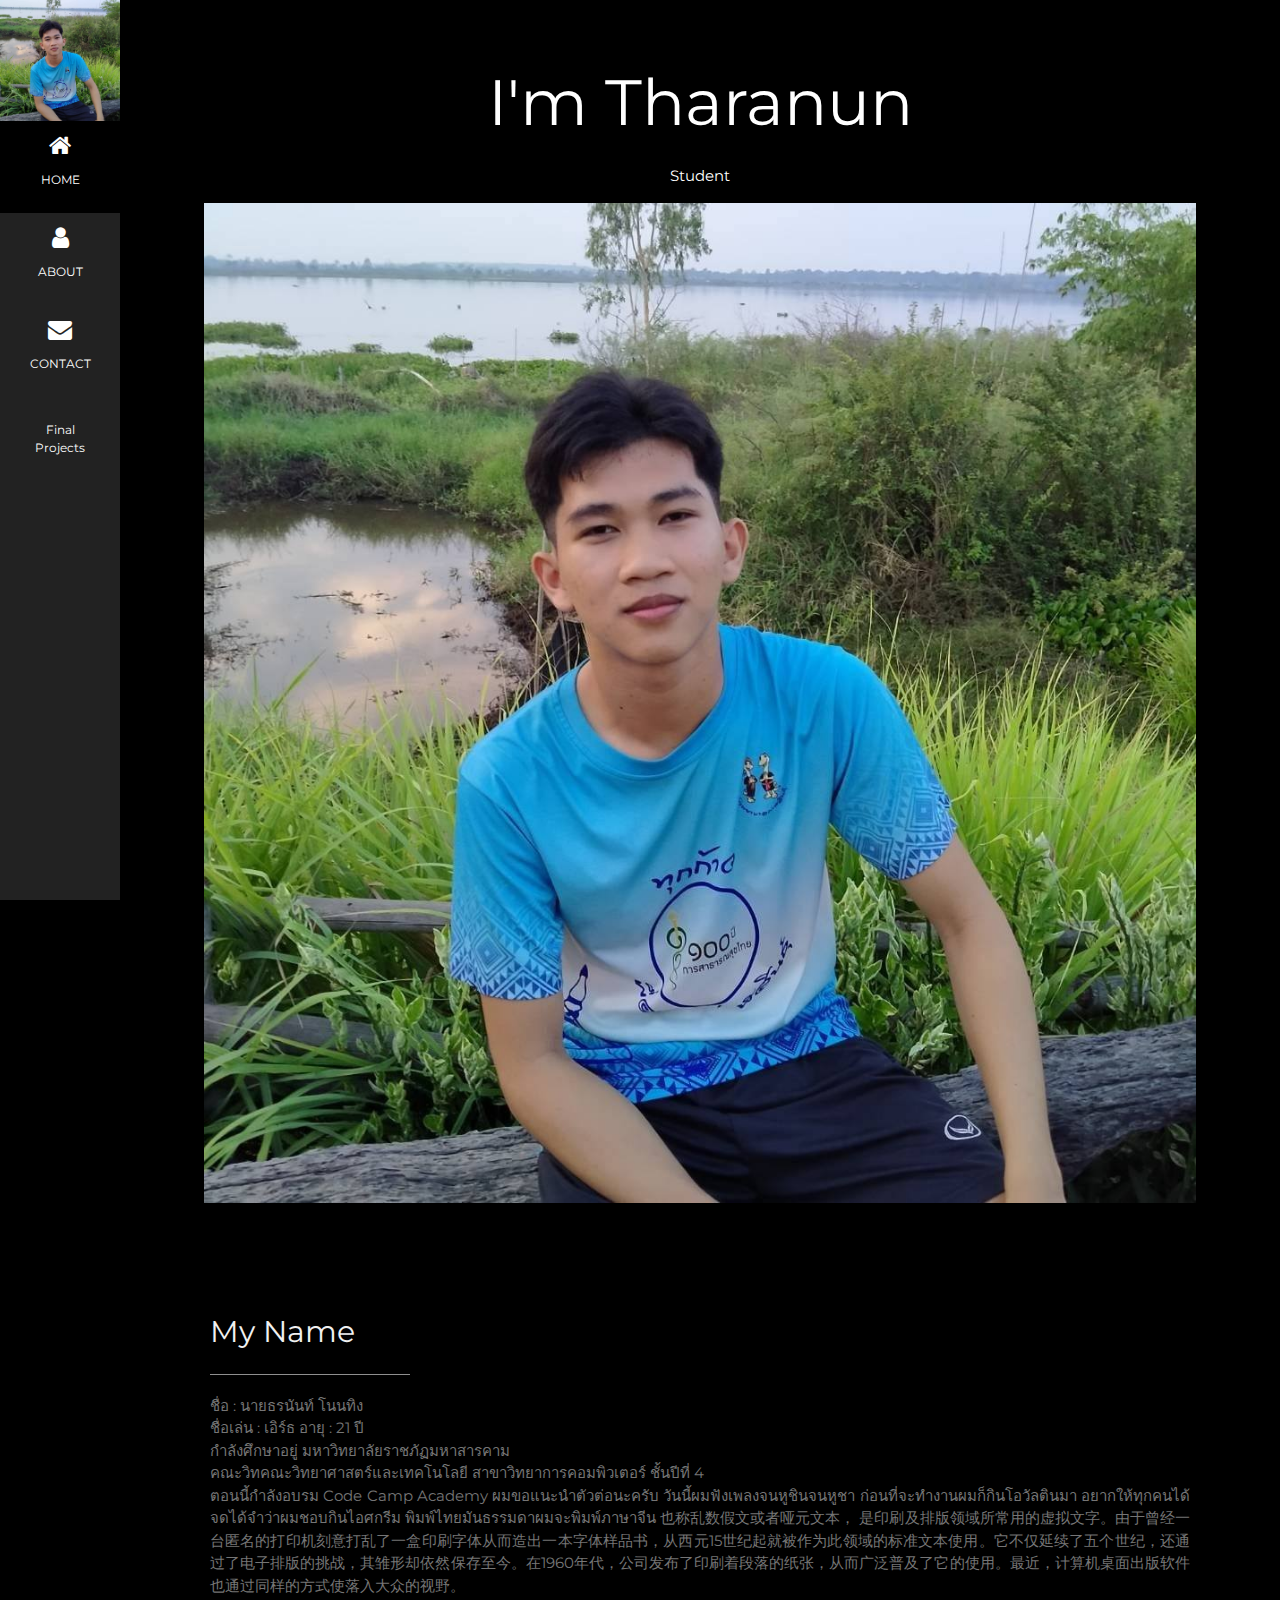
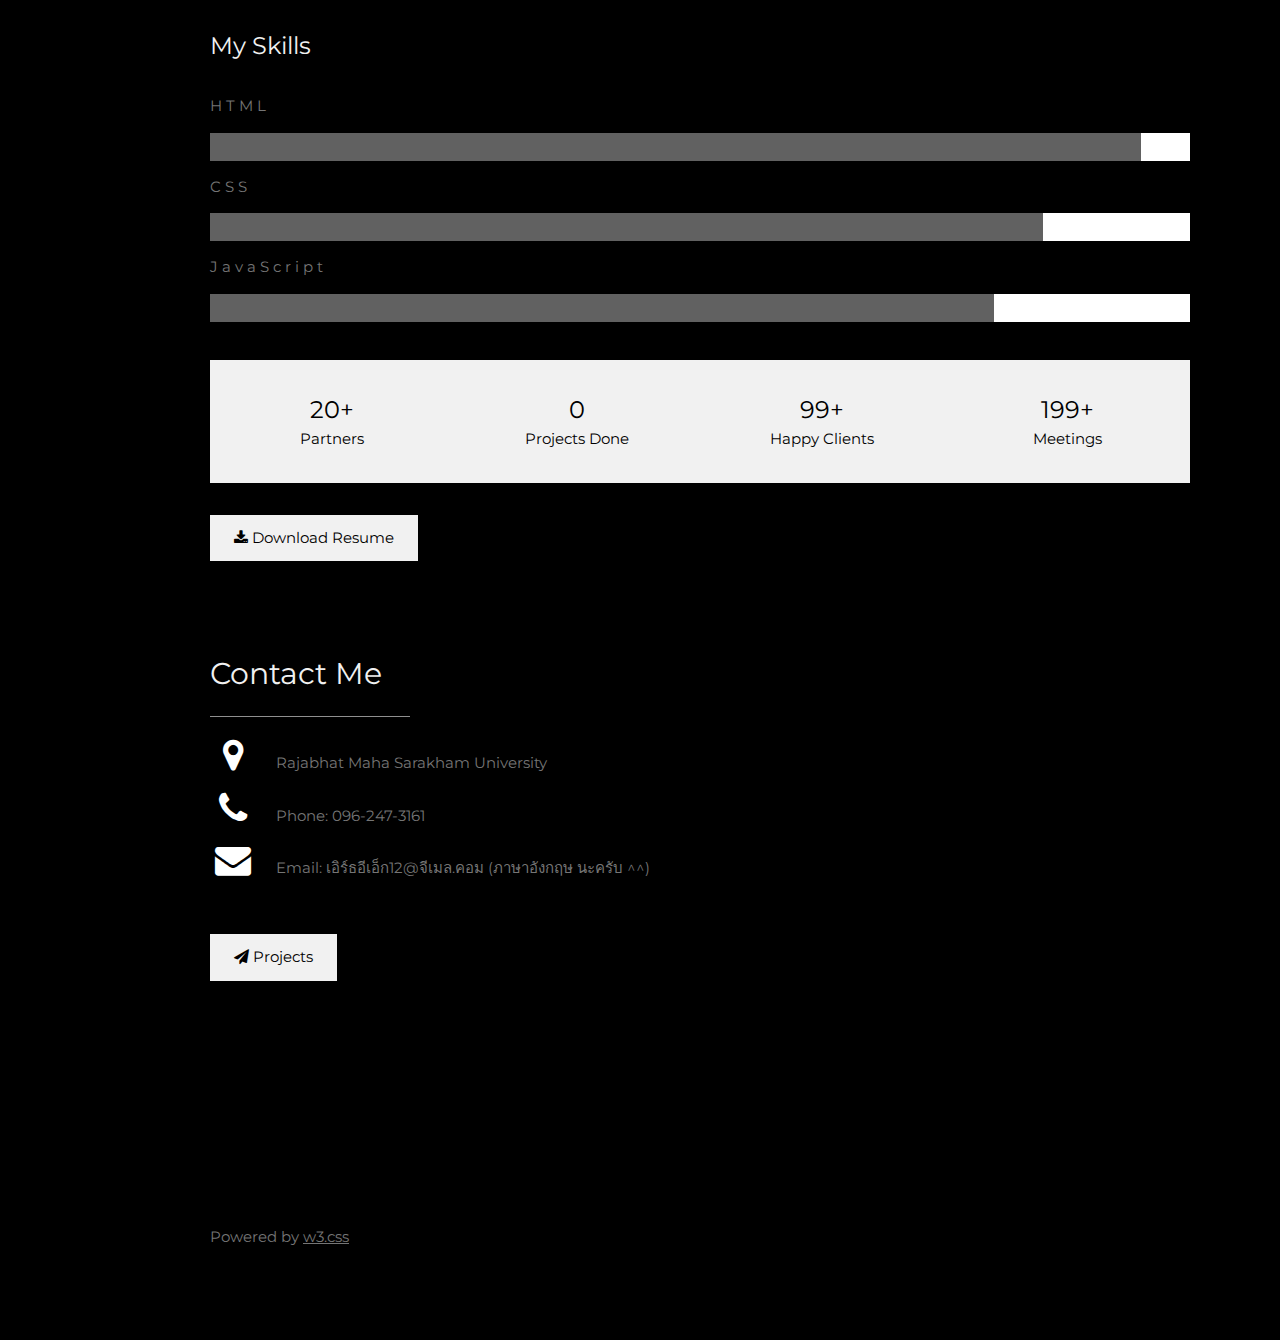
<file: index.html>
<!DOCTYPE html>
<html>

<head>
  <title>Resume</title>
  <meta charset="UTF-8">
  <meta name="viewport" content="width=device-width, initial-scale=1">
  <link rel="stylesheet" href="https://www.w3schools.com/w3css/4/w3.css">
  <link rel="stylesheet" href="https://fonts.googleapis.com/css?family=Montserrat">
  <link rel="stylesheet" href="https://cdnjs.cloudflare.com/ajax/libs/font-awesome/4.7.0/css/font-awesome.min.css">
  <link rel="stylesheet" href="https://cdnjs.cloudflare.com/ajax/libs/font-awesome/6.5.1/css/all.min.css"
    integrity="sha512-DTOQO9RWCH3ppGqcWaEA1BIZOC6xxalwEsw9c2QQeAIftl+Vegovlnee1c9QX4TctnWMn13TZye+giMm8e2LwA=="
    crossorigin="anonymous" referrerpolicy="no-referrer" />
  <link rel="stylesheet" href="https://cdnjs.cloudflare.com/ajax/libs/animate.css/4.1.1/animate.min.css"/>
  <style>
    body,
    h1,
    h2,
    h3,
    h4,
    h5,
    h6 {
      font-family: "Montserrat", sans-serif
    }

    .w3-row-padding img {
      margin-bottom: 12px
    }

    /* Set the width of the sidebar to 120px */
    .w3-sidebar {
      width: 120px;
      background: #222;
    }

    /* Add a left margin to the "page content" that matches the width of the sidebar (120px) */
    #main {
      margin-left: 120px
    }

    /* Remove margins from "page content" on small screens */
    @media only screen and (max-width: 600px) {
      #main {
        margin-left: 0
      }
    }
  </style>
</head>

<body class="w3-black animate__animated animate__fadeIn animate__delay-0.8s">
  <!-- Icon Bar (Sidebar - hidden on small screens) -->
  <nav class="w3-sidebar w3-bar-block w3-small w3-hide-small w3-center">
    <!-- Avatar image in top left corner -->
    <img src="./img/bg-img.jpg" style="width:100%">
    <a href="#" class="w3-bar-item w3-button w3-padding-large w3-black">
      <i class="fa fa-home w3-xlarge"></i>
      <p>HOME</p>
    </a>
    <a href="#about" class="w3-bar-item w3-button w3-padding-large w3-hover-black">
      <i class="fa fa-user w3-xlarge"></i>
      <p>ABOUT</p>
    </a>
    <a href="#contact" class="w3-bar-item w3-button w3-padding-large w3-hover-black">
      <i class="fa fa-envelope w3-xlarge"></i>
      <p>CONTACT</p>
    </a>
    <a href="./finalProject.html" class="w3-bar-item w3-button w3-padding-large w3-hover-black">
      <i class="fa-brands fa-square-js fa-2xl"></i>
      <p>Final Projects</p>
    </a>
  </nav>

  <!-- Navbar on small screens (Hidden on medium and large screens) -->
  <div class="w3-top w3-hide-large w3-hide-medium" id="myNavbar">
    <div class="w3-bar w3-black w3-opacity w3-hover-opacity-off w3-center w3-small">
      <a href="#" class="w3-bar-item w3-button" style="width:25% !important">HOME</a>
      <a href="#about" class="w3-bar-item w3-button" style="width:25% !important">ABOUT</a>
      <a href="#contact" class="w3-bar-item w3-button" style="width:25% !important">CONTACT</a>
      <a href="./finalProject.html" class="w3-bar-item w3-button" style="width:25% !important">Final Projects</a>
    </div>
  </div>

  <!-- Page Content -->
  <div class="w3-padding-large" id="main">
    <!-- Header/Home -->
    <header class="w3-container w3-padding-32 w3-center w3-black" id="home">
      <h1 class="w3-jumbo"><span class="w3-hide-small">I'm</span> Tharanun</h1>
      <p>Student</p>
      <img src="./img/bg-img.jpg" alt="boy" class="w3-image" width="992" height="1108">
    </header>

    <!-- About Section -->
    <div class="w3-content w3-justify w3-text-grey w3-padding-64" id="about">
      <h2 class="w3-text-light-grey">My Name</h2>
      <hr style="width:200px" class="w3-opacity">
      <p>ชื่อ : นายธรนันท์ โนนทิง <br>
        ชื่อเล่น : เอิร์ธ อายุ : 21 ปี <br>
        กำลังศึกษาอยู่ มหาวิทยาลัยราชภัฏมหาสารคาม <br>
        คณะวิทคณะวิทยาศาสตร์และเทคโนโลยี สาขาวิทยาการคอมพิวเตอร์ ชั้นปีที่ 4 <br>
        ตอนนี้กำลังอบรม Code Camp Academy ผมขอแนะนำตัวต่อนะครับ วันนี้ผมฟังเพลงจนหูชินจนหูชา
        ก่อนที่จะทำงานผมก็กินโอวัลตินมา อยากให้ทุกคนได้จดได้จำว่าผมชอบกินไอศกรีม พิมพ์ไทยมันธรรมดาผมจะพิมพ์ภาษาจีน
        也称乱数假文或者哑元文本，
        是印刷及排版领域所常用的虚拟文字。由于曾经一台匿名的打印机刻意打乱了一盒印刷字体从而造出一本字体样品书，从西元15世纪起就被作为此领域的标准文本使用。它不仅延续了五个世纪，还通过了电子排版的挑战，其雏形却依然保存至今。在1960年代，公司发布了印刷着段落的纸张，从而广泛普及了它的使用。最近，计算机桌面出版软件也通过同样的方式使落入大众的视野。
      </p>
      <p></p>
      <h3 class="w3-padding-16 w3-text-light-grey">My Skills</h3>
      <p class="w3-wide">HTML</p>
      <div class="w3-white">
        <div class="w3-dark-grey" style="height:28px;width:95%"></div>
      </div>
      <p class="w3-wide">CSS</p>
      <div class="w3-white">
        <div class="w3-dark-grey" style="height:28px;width:85%"></div>
      </div>
      <p class="w3-wide">JavaScript</p>
      <div class="w3-white">
        <div class="w3-dark-grey" style="height:28px;width:80%"></div>
      </div><br>

      <div class="w3-row w3-center w3-padding-16 w3-section w3-light-grey">
        <div class="w3-quarter w3-section">
          <span class="w3-xlarge">20+</span><br>
          Partners
        </div>
        <div class="w3-quarter w3-section">
          <span class="w3-xlarge">0</span><br>
          Projects Done
        </div>
        <div class="w3-quarter w3-section">
          <span class="w3-xlarge">99+</span><br>
          Happy Clients
        </div>
        <div class="w3-quarter w3-section">
          <span class="w3-xlarge">199+</span><br>
          Meetings
        </div>
      </div>

      <button class="w3-button w3-light-grey w3-padding-large w3-section">
        <i class="fa fa-download"></i> Download Resume
      </button>

      <!-- Contact Section -->
      <div class="w3-padding-64 w3-content w3-text-grey" id="contact">
        <h2 class="w3-text-light-grey">Contact Me</h2>
        <hr style="width:200px" class="w3-opacity">

        <div class="w3-section">
          <p><i class="fa fa-map-marker fa-fw w3-text-white w3-xxlarge w3-margin-right"></i> Rajabhat Maha Sarakham
            University</p>
          <p><i class="fa fa-phone fa-fw w3-text-white w3-xxlarge w3-margin-right"></i> Phone: 096-247-3161</p>
          <p><i class="fa fa-envelope fa-fw w3-text-white w3-xxlarge w3-margin-right"> </i> Email:
            เอิร์ธอีเอ็ก12@จีเมล.คอม (ภาษาอังกฤษ นะครับ ^^)</p>
        </div><br>

        <div class="w3-section" id="js">
          <a href="./java.html">
            <button class="w3-button w3-light-grey w3-padding-large" type="submit">
              <i class="fa fa-paper-plane"></i> Projects
            </button>
          </a>
        </div><br>

        <!-- End Contact Section -->
      </div>
    </div>

      <!-- Footer -->
      <footer class="w3-content w3-padding-64 w3-text-grey w3-xlarge">
        <i class="fa-brands fa-square-facebook"></i>
        <i class="fa-brands fa-square-instagram"></i>
        <i class="fa-brands fa-square-x-twitter"></i>
        <i class="fa-brands fa-square-youtube"></i>
        <i class="fa-brands fa-square-github"></i>
        <p class="w3-medium">Powered by <a href="https://www.w3schools.com/w3css/default.asp" target="_blank"
        class="w3-hover-text-green">w3.css</a></p>
        <!-- End footer -->
      </footer>

      <!-- END PAGE CONTENT -->   
</body>
</html>
</file>
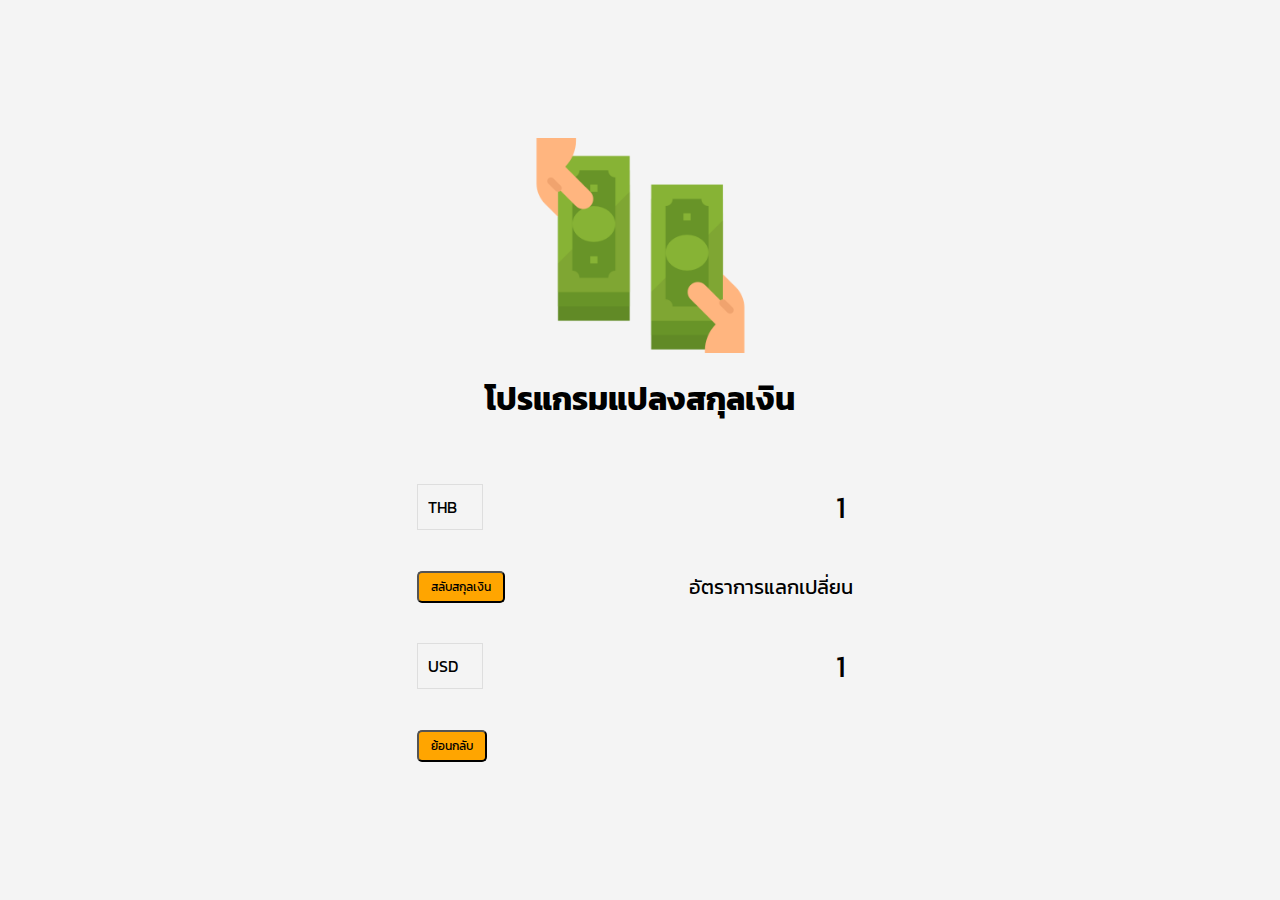
<file: API/currencyConverter/index.html>
<!DOCTYPE html>
<html lang="en">
<head>
    <meta charset="UTF-8">
    <meta name="viewport" content="width=device-width, initial-scale=1.0">
    <title>โปรแกรมแปลงสกุลเงิน</title>
</head>
<body>
    <img src="img/money.png" class="money-img">
    <h1>โปรแกรมแปลงสกุลเงิน</h1>
    <div class="container">
        <div class="currency">
            <select name="" id="currency-one">
                <option value="AED">AED</option>
                <option value="ARS">ARS</option>
                <option value="AUD">AUD</option>
                <option value="BGN">BGN</option>
                <option value="BRL">BRL</option>
                <option value="BSD">BSD</option>
                <option value="CAD">CAD</option>
                <option value="CHF">CHF</option>
                <option value="CLP">CLP</option>
                <option value="CNY">CNY</option>
                <option value="COP">COP</option>
                <option value="CZK">CZK</option>
                <option value="DKK">DKK</option>
                <option value="DOP">DOP</option>
                <option value="EGP">EGP</option>
                <option value="EUR">EUR</option>
                <option value="FJD">FJD</option>
                <option value="GBP">GBP</option>
                <option value="GTQ">GTQ</option>
                <option value="HKD">HKD</option>
                <option value="HRK">HRK</option>
                <option value="HUF">HUF</option>
                <option value="IDR">IDR</option>
                <option value="ILS">ILS</option>
                <option value="INR">INR</option>
                <option value="ISK">ISK</option>
                <option value="JPY">JPY</option>
                <option value="KRW">KRW</option>
                <option value="KZT">KZT</option>
                <option value="MXN">MXN</option>
                <option value="MYR">MYR</option>
                <option value="NOK">NOK</option>
                <option value="NZD">NZD</option>
                <option value="PAB">PAB</option>
                <option value="PEN">PEN</option>
                <option value="PHP">PHP</option>
                <option value="PKR">PKR</option>
                <option value="PLN">PLN</option>
                <option value="PYG">PYG</option>
                <option value="RON">RON</option>
                <option value="RUB">RUB</option>
                <option value="SAR">SAR</option>
                <option value="SEK">SEK</option>
                <option value="SGD">SGD</option>
                <option value="THB" selected>THB</option>
                <option value="TRY">TRY</option>
                <option value="TWD">TWD</option>
                <option value="UAH">UAH</option>
                <option value="USD">USD</option>
                <option value="UYU">UYU</option>
                <option value="VND">VND</option>
                <option value="ZAR">ZAR</option>
            </select>
            <input type="number" name="" id="amount-one" value="1">
        </div>
        <div class="swap-container">
            <button class="btn" id="btn">สลับสกุลเงิน</button>
            <div class="rate" id="rate">อัตราการแลกเปลี่ยน</div>
        </div>
        <div class="currency">
            <select name="" id="currency-two">
                <option value="AED">AED</option>
                <option value="ARS">ARS</option>
                <option value="AUD">AUD</option>
                <option value="BGN">BGN</option>
                <option value="BRL">BRL</option>
                <option value="BSD">BSD</option>
                <option value="CAD">CAD</option>
                <option value="CHF">CHF</option>
                <option value="CLP">CLP</option>
                <option value="CNY">CNY</option>
                <option value="COP">COP</option>
                <option value="CZK">CZK</option>
                <option value="DKK">DKK</option>
                <option value="DOP">DOP</option>
                <option value="EGP">EGP</option>
                <option value="EUR">EUR</option>
                <option value="FJD">FJD</option>
                <option value="GBP">GBP</option>
                <option value="GTQ">GTQ</option>
                <option value="HKD">HKD</option>
                <option value="HRK">HRK</option>
                <option value="HUF">HUF</option>
                <option value="IDR">IDR</option>
                <option value="ILS">ILS</option>
                <option value="INR">INR</option>
                <option value="ISK">ISK</option>
                <option value="JPY">JPY</option>
                <option value="KRW">KRW</option>
                <option value="KZT">KZT</option>
                <option value="MXN">MXN</option>
                <option value="MYR">MYR</option>
                <option value="NOK">NOK</option>
                <option value="NZD">NZD</option>
                <option value="PAB">PAB</option>
                <option value="PEN">PEN</option>
                <option value="PHP">PHP</option>
                <option value="PKR">PKR</option>
                <option value="PLN">PLN</option>
                <option value="PYG">PYG</option>
                <option value="RON">RON</option>
                <option value="RUB">RUB</option>
                <option value="SAR">SAR</option>
                <option value="SEK">SEK</option>
                <option value="SGD">SGD</option>
                <option value="THB">THB</option>
                <option value="TRY">TRY</option>
                <option value="TWD">TWD</option>
                <option value="UAH">UAH</option>
                <option value="USD" selected>USD</option>
                <option value="UYU">UYU</option>
                <option value="VND">VND</option>
                <option value="ZAR">ZAR</option>
            </select>
            <input type="number" name="" id="amount-two" value="1">
        </div>
        <div class="swap-container">
            <a href="../../finalProject.html"><button class="btn" id="btn">ย้อนกลับ</button></a>
        </div>
    </div>
    <link rel="stylesheet" href="style.css">
    <script src="script.js"></script>
</body>
</html>
</file>
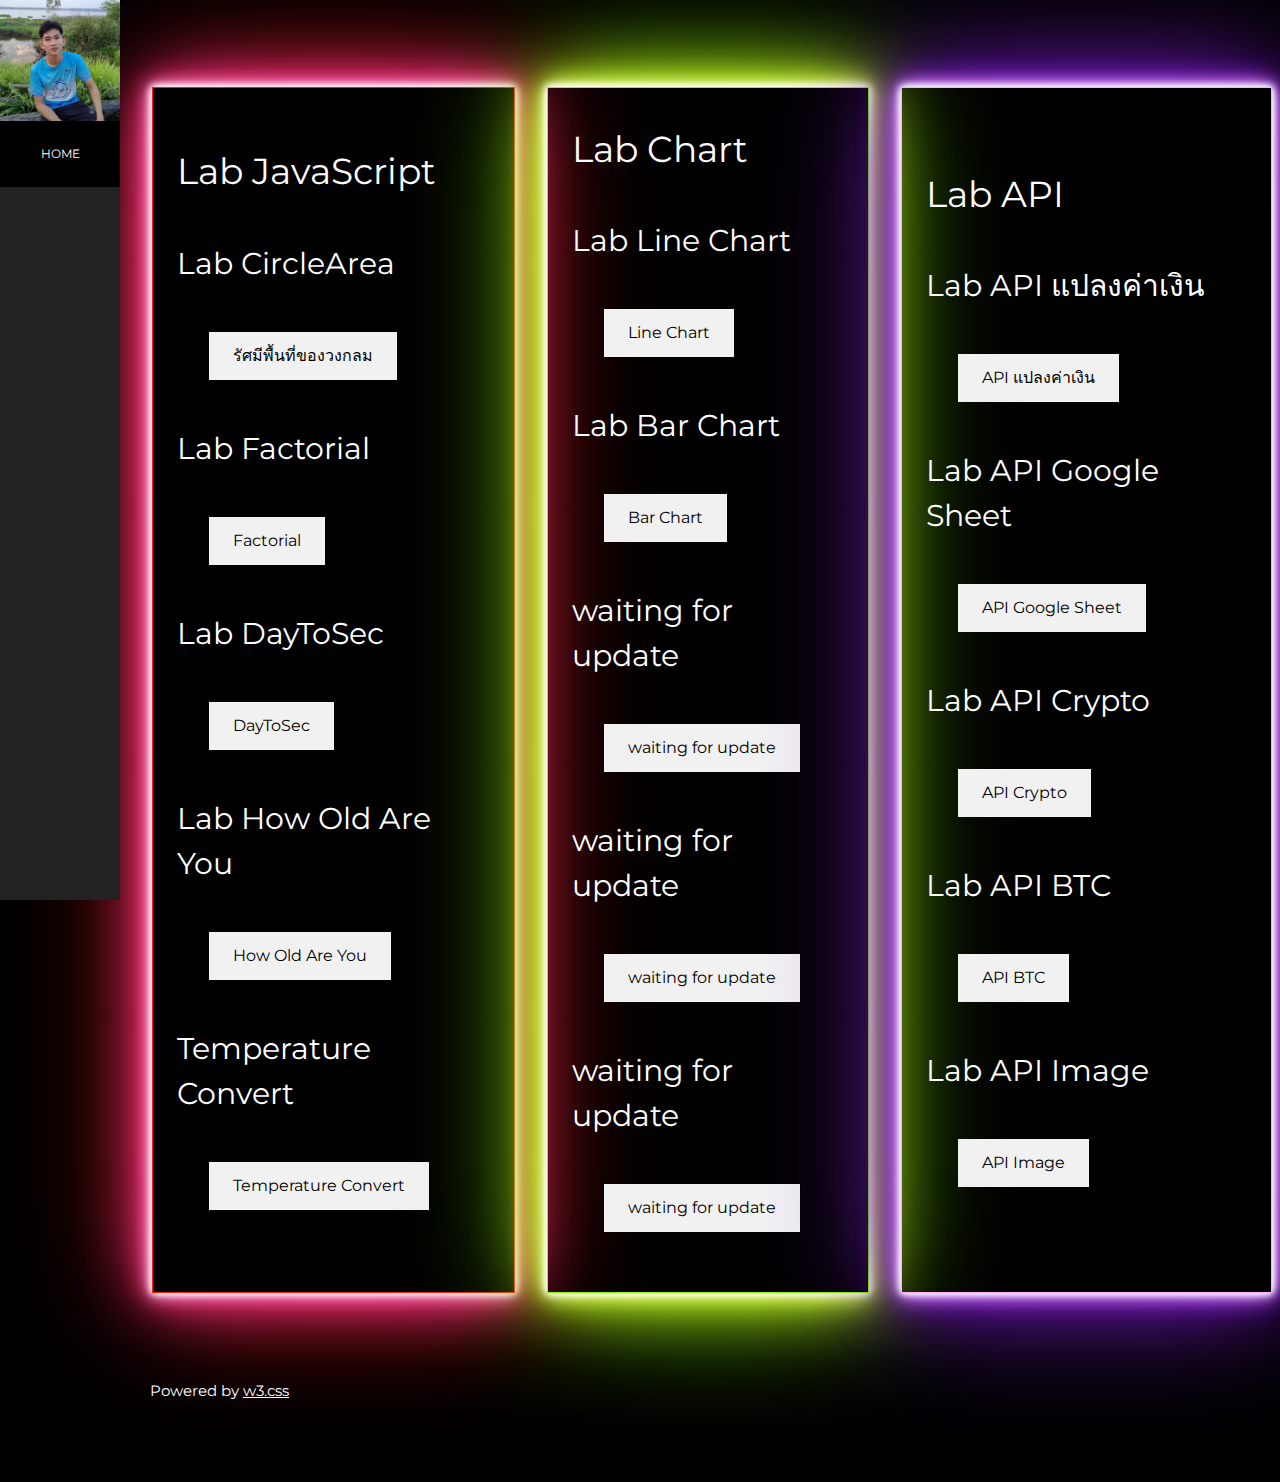
<file: finalProject.html>
<!DOCTYPE html>
<html>

<head>
  <title>Final Projects</title>
  <meta charset="UTF-8">
  <meta name="viewport" content="width=device-width, initial-scale=1">
  <link rel="stylesheet" href="https://www.w3schools.com/w3css/4/w3.css">
  <link rel="stylesheet" href="https://fonts.googleapis.com/css?family=Montserrat">
  <link rel="stylesheet" href="https://cdnjs.cloudflare.com/ajax/libs/font-awesome/4.7.0/css/font-awesome.min.css">
  <link rel="stylesheet" href="https://cdnjs.cloudflare.com/ajax/libs/font-awesome/6.5.1/css/all.min.css"
    integrity="sha512-DTOQO9RWCH3ppGqcWaEA1BIZOC6xxalwEsw9c2QQeAIftl+Vegovlnee1c9QX4TctnWMn13TZye+giMm8e2LwA=="
    crossorigin="anonymous" referrerpolicy="no-referrer" />
  <link rel="stylesheet" href="https://cdnjs.cloudflare.com/ajax/libs/animate.css/4.1.1/animate.min.css" />
  <link rel="stylesheet" href="./css/page.css">
  <style>
    body,
    h1,
    h2,
    h3,
    h4,
    h5,
    h6 {
      font-family: "Montserrat", sans-serif
    }

    .w3-row-padding img {
      margin-bottom: 12px
    }

    /* Set the width of the sidebar to 120px */
    .w3-sidebar {
      width: 120px;
      background: #222;
    }

    /* Add a left margin to the "page content" that matches the width of the sidebar (120px) */
    #main {
      margin-left: 120px
    }

    /* Remove margins from "page content" on small screens */
    @media only screen and (max-width: 600px) {
      #main {
        margin-left: 0
      }
    }
  </style>
</head>

<body class="w3-black w3-black animate__animated animate__fadeIn animate__delay-0.8s">
  <!-- Icon Bar (Sidebar - hidden on small screens) -->
  <nav class="w3-sidebar w3-bar-block w3-small w3-hide-small w3-center">
    <!-- Avatar image in top left corner -->
    <img src="./img/bg-img.jpg" style="width:100%">
    <a href="index.html" class="w3-bar-item w3-button w3-padding-large w3-black">
      <i class="fa-solid fa-circle-left fa-2xl"></i>
      <p>HOME</p>
    </a>
  </nav>

  <!-- Navbar on small screens (Hidden on medium and large screens) -->
  <div class="w3-top w3-hide-large w3-hide-medium" id="myNavbar">
    <div class="w3-bar w3-black w3-opacity w3-hover-opacity-off w3-center w3-small">
      <a href="#" class="w3-bar-item w3-button" style="width:25% !important">HOME</a>
      <a href="#about" class="w3-bar-item w3-button" style="width:25% !important">ABOUT</a>
      <a href="#photos" class="w3-bar-item w3-button" style="width:25% !important">PHOTOS</a>
      <a href="#contact" class="w3-bar-item w3-button" style="width:25% !important">CONTACT</a>
    </div>
  </div>

  <!-- Page Content -->
  <br>
  <div class="wrapper" id="main">
    <div class="d-left">
      <h1>Lab JavaScript</h1>
      <br>
      <h2>Lab CircleArea</h2>
      <div class="w3-padding-large">
        <a href="./labcircleArea/circleArea.html"><button
            class="w3-button w3-light-grey w3-padding-large w3-section">รัศมีพื้นที่ของวงกลม</button></a>
      </div>

      <h2>Lab Factorial</h2>
      <div class="w3-padding-large">
        <a href="./labFactorial/factorial.html"><button
            class="w3-button w3-light-grey w3-padding-large w3-section">Factorial</button></a>
      </div>

      <h2>Lab DayToSec</h2>
      <div class="w3-padding-large">
        <a href="./dayToSec/dayToSec.html"><button
            class="w3-button w3-light-grey w3-padding-large w3-section">DayToSec</button></a>
      </div>

      <h2>Lab How Old Are You</h2>
      <div class="w3-padding-large">
        <a href="./howOld/howOld.html"><button
            class="w3-button w3-light-grey w3-padding-large w3-section">How Old Are You</button></a>
      </div>

      <h2>Temperature Convert</h2>
      <div class="w3-padding-large">
        <a href="./TemperatureConvert/TemperatureConvert.html"><button
            class="w3-button w3-light-grey w3-padding-large w3-section">Temperature Convert</button></a>
      </div>
    </div>
    <div class="d-center">
      <h1>Lab Chart</h1>
      <br>
      <h2>Lab Line Chart</h2>
      <div class="w3-padding-large">
        <a href="./Chart01/Chart.html"><button
            class="w3-button w3-light-grey w3-padding-large w3-section">Line Chart</button></a>
      </div>

      <h2>Lab Bar Chart</h2>
      <div class="w3-padding-large">
        <a href="./Chart02/Chart02.html"><button
            class="w3-button w3-light-grey w3-padding-large w3-section">Bar Chart</button></a>
      </div>
      <h2>waiting for update</h2>
      <div class="w3-padding-large">
        <a href="#"><button
            class="w3-button w3-light-grey w3-padding-large w3-section">waiting for update</button></a>
      </div>

      <h2>waiting for update</h2>
      <div class="w3-padding-large">
        <a href="#"><button
            class="w3-button w3-light-grey w3-padding-large w3-section">waiting for update</button></a>
      </div>

      <h2>waiting for update</h2>
      <div class="w3-padding-large">
        <a href="#"><button
            class="w3-button w3-light-grey w3-padding-large w3-section">waiting for update</button></a>
      </div>
    </div>
    <div class="d-right">
      <h1>Lab API</h1>
      <br>
      <h2>Lab API แปลงค่าเงิน</h2>
      <div class="w3-padding-large">
        <a href="./API/currencyConverter/index.html"><button
            class="w3-button w3-light-grey w3-padding-large w3-section">API แปลงค่าเงิน</button></a>
      </div>

      <h2>Lab API Google Sheet</h2>
      <div class="w3-padding-large">
        <a href="API/sheet/sheet.html"><button
            class="w3-button w3-light-grey w3-padding-large w3-section">API Google Sheet</button></a>
      </div>

      <h2>Lab API Crypto</h2>
      <div class="w3-padding-large">
        <a href="./API/crypto/crypto.html"><button
            class="w3-button w3-light-grey w3-padding-large w3-section">API Crypto</button></a>
      </div>

      <h2>Lab API BTC</h2>
      <div class="w3-padding-large">
        <a href="./API/ฺBTC/btc.html"><button
            class="w3-button w3-light-grey w3-padding-large w3-section">API BTC</button></a>
      </div>

      <h2>Lab API Image</h2>
      <div class="w3-padding-large">
        <a href="./API/IMG_API/img_api.html"><button
            class="w3-button w3-light-grey w3-padding-large w3-section">API Image</button></a>
      </div>
    </div>
  </div>
  <footer class="w3-content w3-padding-64 w3-text-grey w3-xlarge">
    <i class="fa-brands fa-square-facebook"></i>
    <i class="fa-brands fa-square-instagram"></i>
    <i class="fa-brands fa-square-x-twitter"></i>
    <i class="fa-brands fa-square-youtube"></i>
    <i class="fa-brands fa-square-github"></i>
    <p class="w3-medium">Powered by <a href="https://www.w3schools.com/w3css/default.asp" target="_blank"
    class="w3-hover-text-green">w3.css</a></p>
    <!-- End footer -->
  </footer>
</body>

</html>
</file>
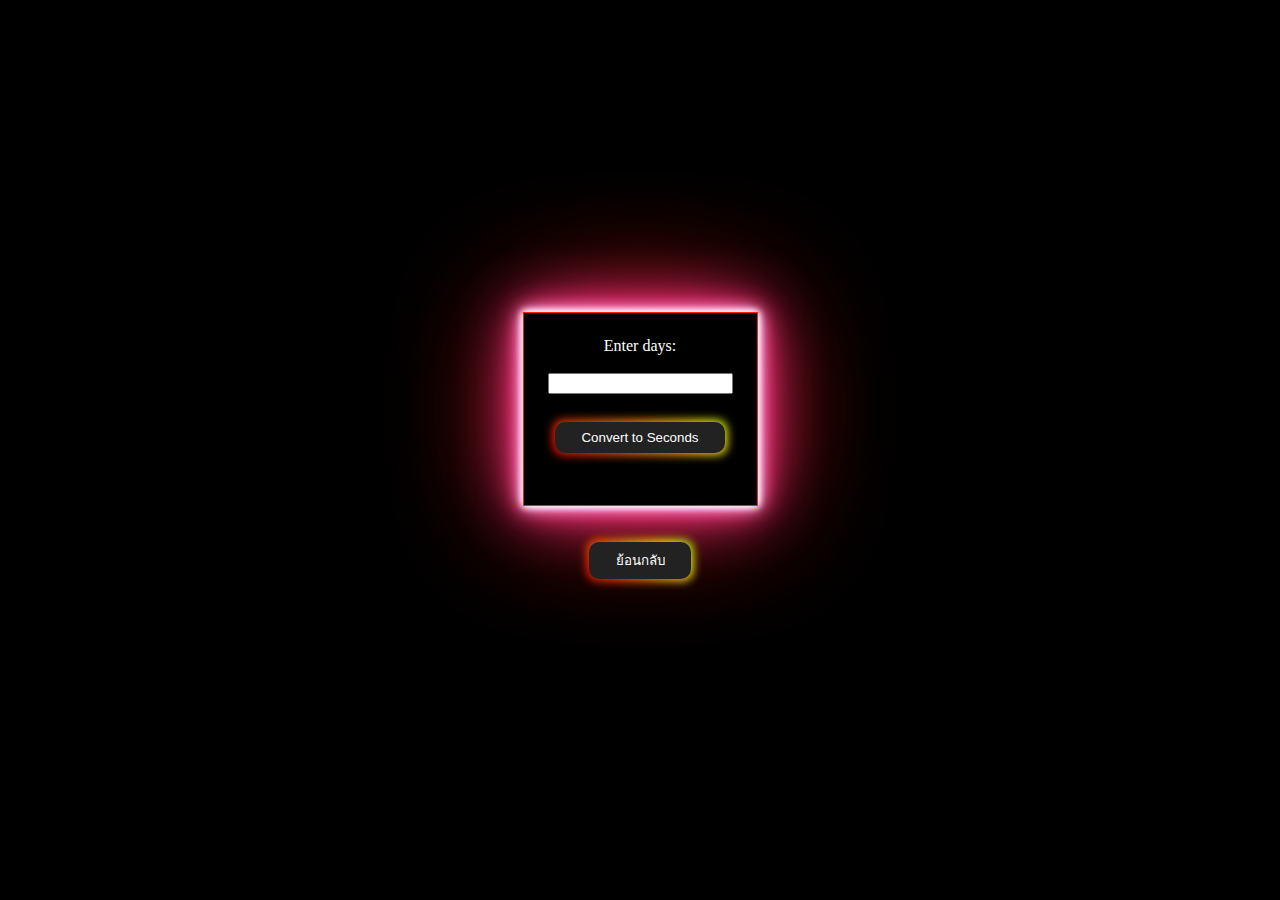
<file: dayToSec/dayToSec.html>
<!DOCTYPE html>
<html lang="en">
<head>
    <meta charset="UTF-8">
    <meta name="viewport" content="width=device-width, initial-scale=1.0">
    <link rel="stylesheet" href="../labFactorial/styles.css">
    <title>Day To Second</title>
</head>
<body>
    <div class="solid">
        <label for="dayInput">Enter days:</label>
        <br>
        <input type="number" id="dayInput">
        <br>
        <button type="button" class = "button-85" onclick="convertDayToSec()">Convert to Seconds</button>
        <br>
        <div id="result"></div>
    </div>
    <br><br>
    <a href="../finalProject.html"><button class="button-85">ย้อนกลับ</button></a>

    <script src="app.js"></script>
</body>
</html>
</file>
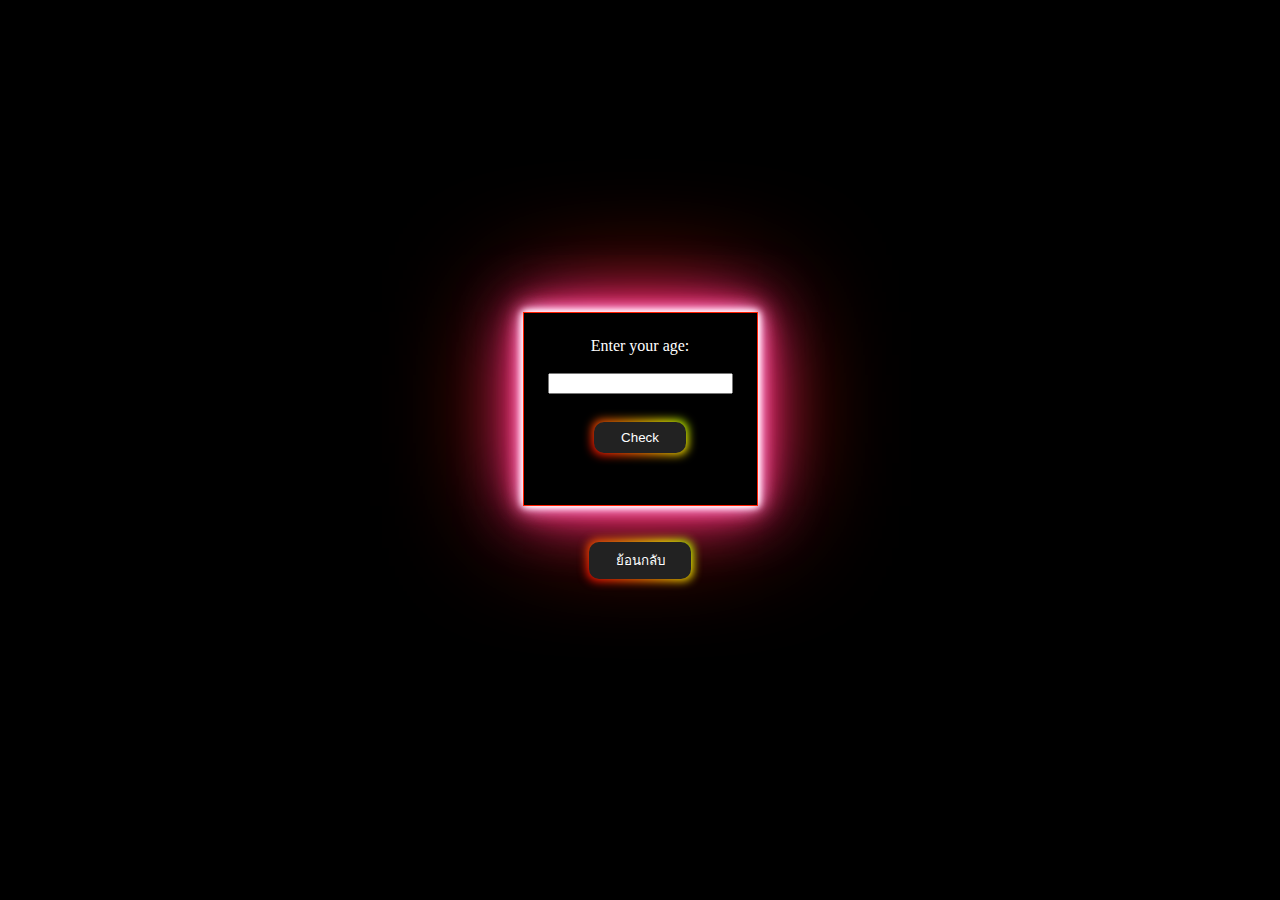
<file: howOld/howOld.html>
<!DOCTYPE html>
<html lang="en">

<head>
    <meta charset="UTF-8">
    <meta name="viewport" content="width=device-width, initial-scale=1.0">
    <link rel="stylesheet" href="../labFactorial/styles.css">
    <title>How Old Are You</title>
</head>

<body>
    <div class="solid">
        <label for="ageInput">Enter your age:</label>
        <br>
        <input type="number" id="ageInput">
        <br>
        <button type="button" class = "button-85" onclick="checkAge()">Check</button>
        <br>
        <div id="result"></div>
    </div>
    <br><br>
    <a href="../finalProject.html"><button class="button-85">ย้อนกลับ</button></a>

    <script src="app.js"></script>
</body>

</html>
</file>
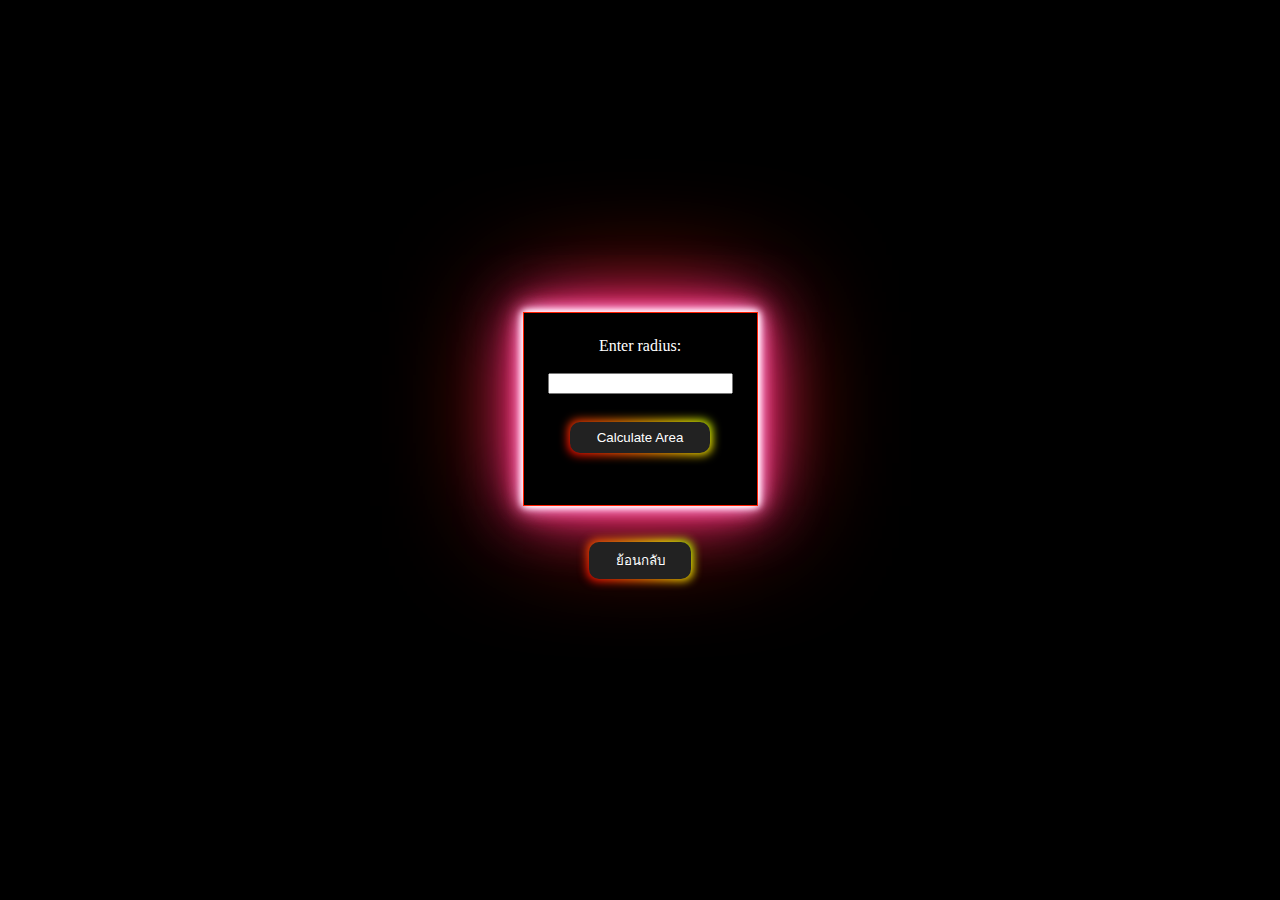
<file: labcircleArea/circleArea.html>
<!DOCTYPE html>
<html lang="en">

<head>
    <meta charset="UTF-8">
    <meta name="viewport" content="width=device-width, initial-scale=1.0">
    <link rel="stylesheet" href="../labFactorial/styles.css">
    <title>Circle Area</title>
</head>

<body>
    <div class="solid">
        <label for="radiusInput">Enter radius:</label>
        <br>
        <input type="number" id="radiusInput">
        <br>
        <button class="button-85" onclick="calculateArea()">Calculate Area</button>
        <br>
        <div id="result"></div>
    </div>
    <br><br>
    <a href="../finalProject.html"><button class="button-85">ย้อนกลับ</button></a>

    <script src="app.js"></script>
</body>

</html>
</file>
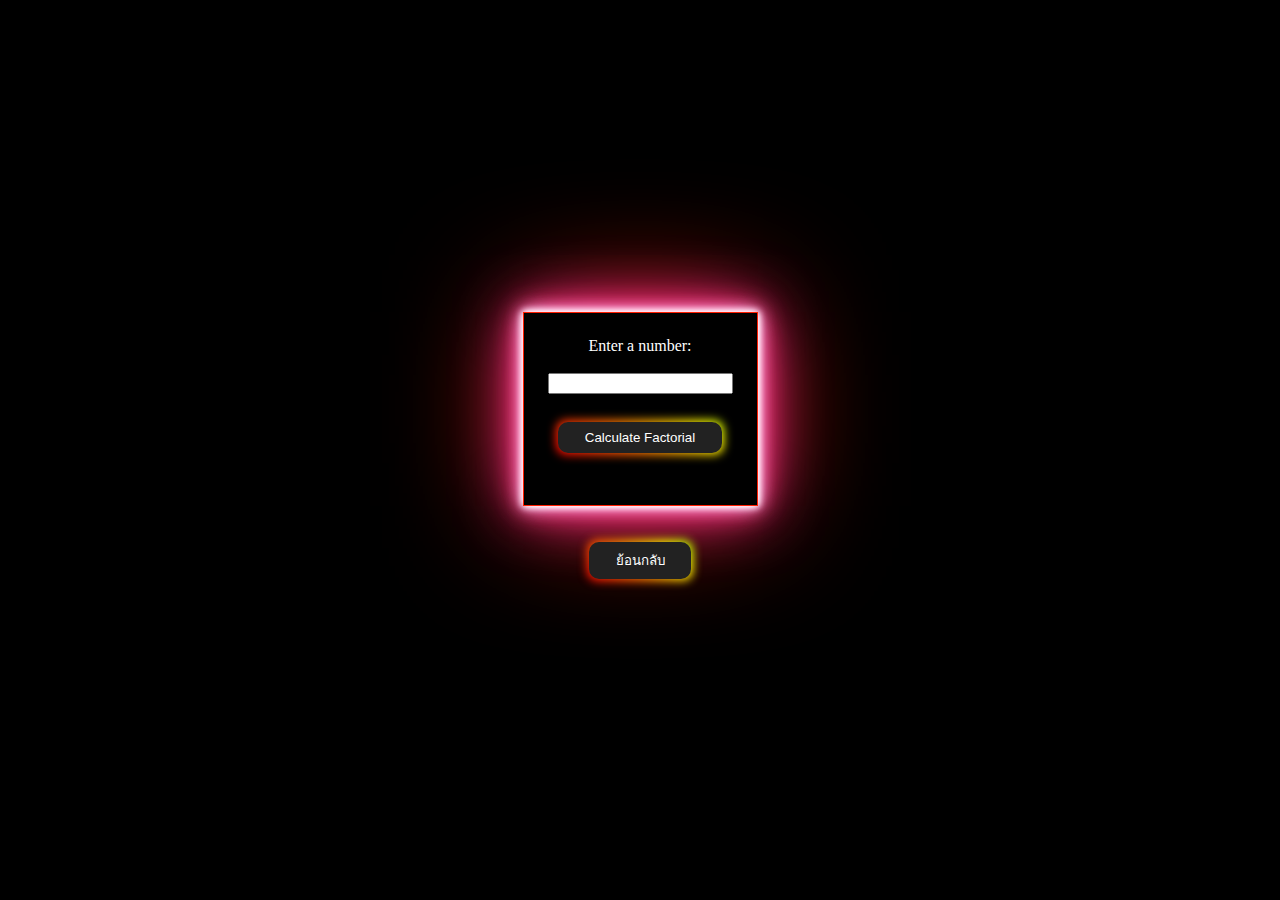
<file: labFactorial/factorial.html>
<!DOCTYPE html>
<html lang="en">

<head>
    <meta charset="UTF-8">
    <meta name="viewport" content="width=device-width, initial-scale=1.0">
    <title>Factorial</title>
    <link rel="stylesheet" href="styles.css">
</head>

<body>
    <div class="solid">
        <label for="numberInput">Enter a number:</label>
        <br>
        <input type="number" id="numberInput">
        <br>
        <button class="button-85" onclick="calculateFactorial()">Calculate Factorial</button>
        <br>
        <div id="result"></div>
    </div>
    <br><br>
    <a href="../finalProject.html"><button class="button-85">ย้อนกลับ</button></a>

    <script src="app.js"></script>
</body>

</html>
</file>
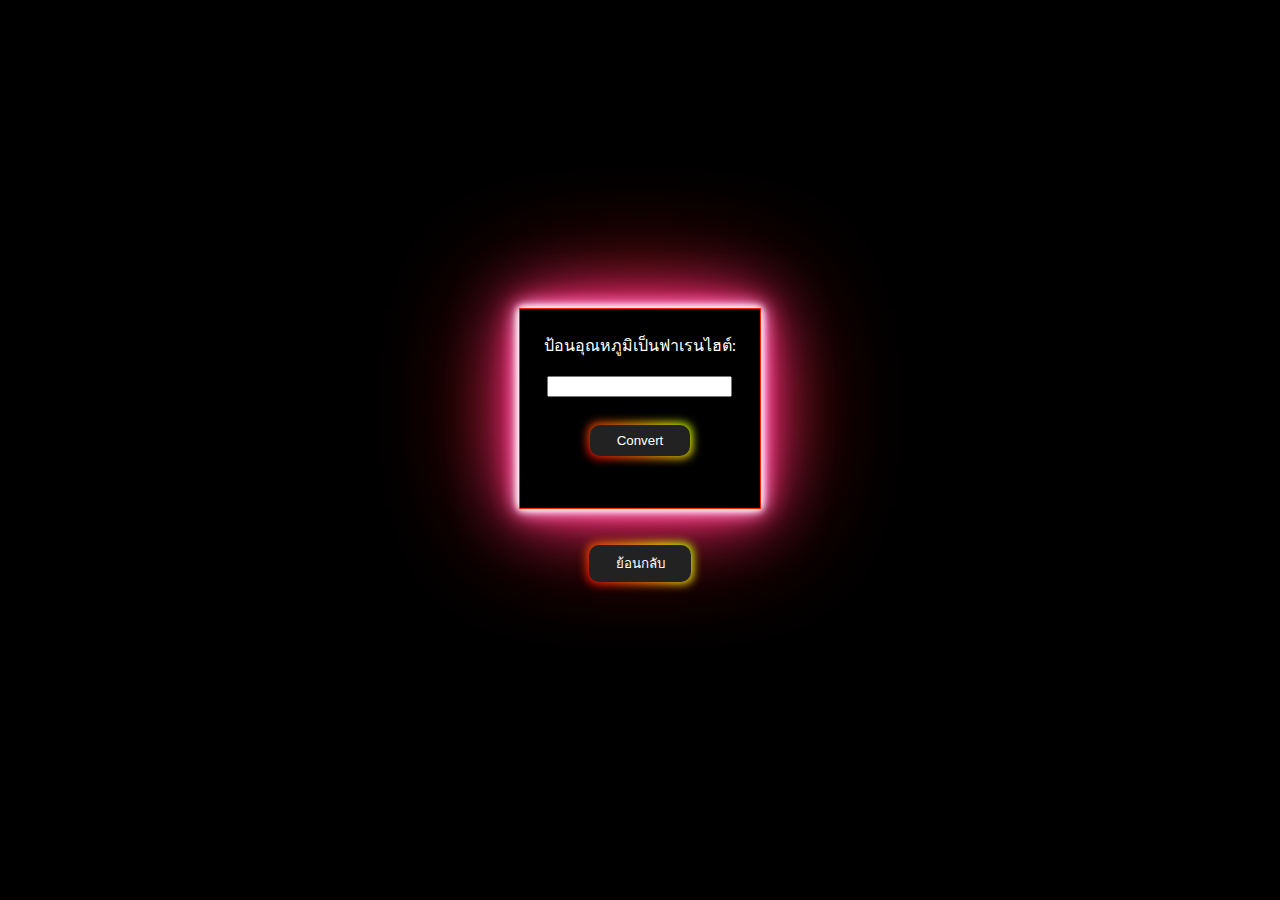
<file: TemperatureConvert/TemperatureConvert.html>
<!DOCTYPE html>
<html lang="en">
<head>
    <meta charset="UTF-8">
    <meta name="viewport" content="width=device-width, initial-scale=1.0">
    <link rel="stylesheet" href="../labFactorial/styles.css">
    <title>Temperature Convert</title>
</head>
<body>
    <div class="solid">
        <label for="tempInput">ป้อนอุณหภูมิเป็นฟาเรนไฮต์:</label>
        <br>
        <input type="number" id="tempInput">
        <br>
        <button type="button" class = "button-85" onclick="convertTemperature()">Convert</button>
        <br>
        <div id="result"></div>
    </div>
    <br><br>
    <a href="../finalProject.html"><button class="button-85">ย้อนกลับ</button></a>

    <script src="app.js"></script>
</body>
</html>
</file>
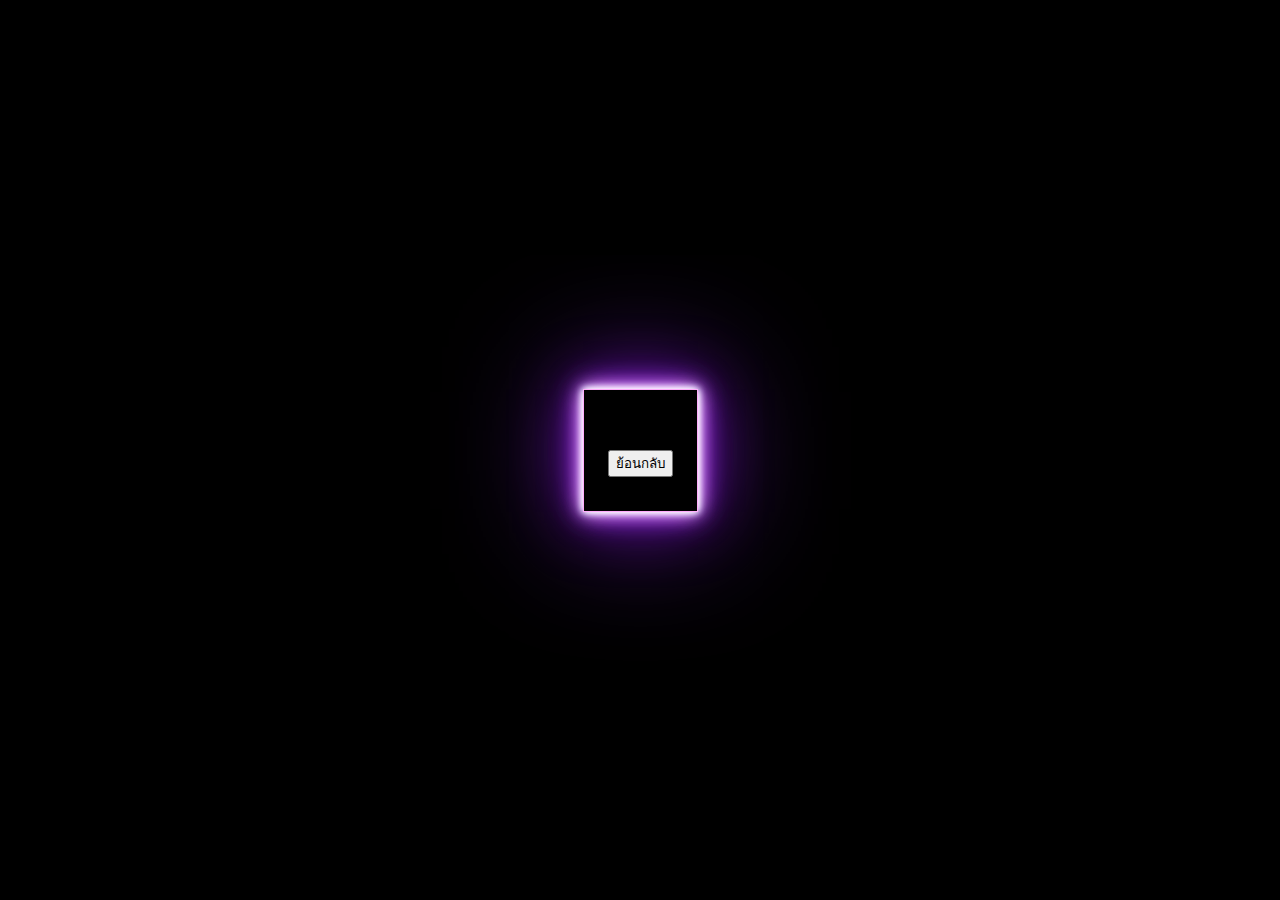
<file: API/crypto/crypto.html>
<!DOCTYPE html>
<html lang="en">

<head>
    <meta charset="UTF-8">
    <meta name="viewport" content="width=device-width, initial-scale=1.0">
    <link rel="stylesheet" href="../../labFactorial/styles.css">
    <title>Document</title>
</head>

<body>
    <div>
        <div class="solid-blue">
            <div class="w3-center w3-padding-24">
                <table class="text-white" id="btc_table"></table>
            </div>
            <br><br>
            <a href="../../finalProject.html"><button class="btn" id="btn">ย้อนกลับ</button></a>
        </div>
    </div>
    <script src="app.js"></script>
</body>

</html>
</file>
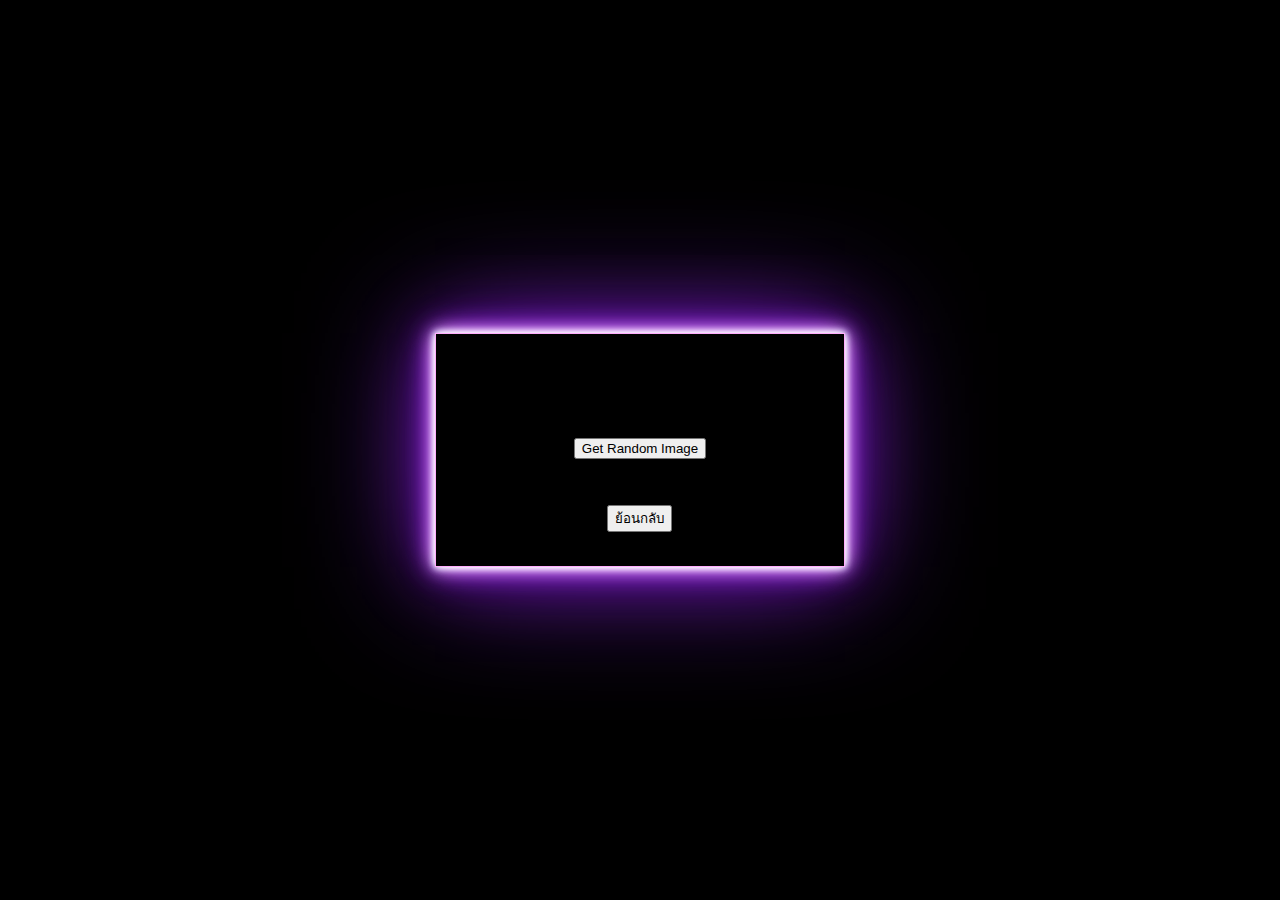
<file: API/IMG_API/img_api.html>
<!DOCTYPE html>
<html lang="en">

<head>
    <meta charset="UTF-8">
    <meta name="viewport" content="width=device-width, initial-scale=1.0">
    <link rel="stylesheet" href="../../labFactorial/styles.css">
    <title>Weather Information</title>
</head>

<body>
    <div class="solid-blue">
        <h1>Random Image Generator</h1>
        <button onclick="getRandomImage()">Get Random Image</button>
        <div id="imageContainer"></div>
        <br><br>
        <a href="../../finalProject.html"><button class="btn" id="btn">ย้อนกลับ</button></a>
    </div>

    <script src="app.js"></script>
</body>

</html>
</file>
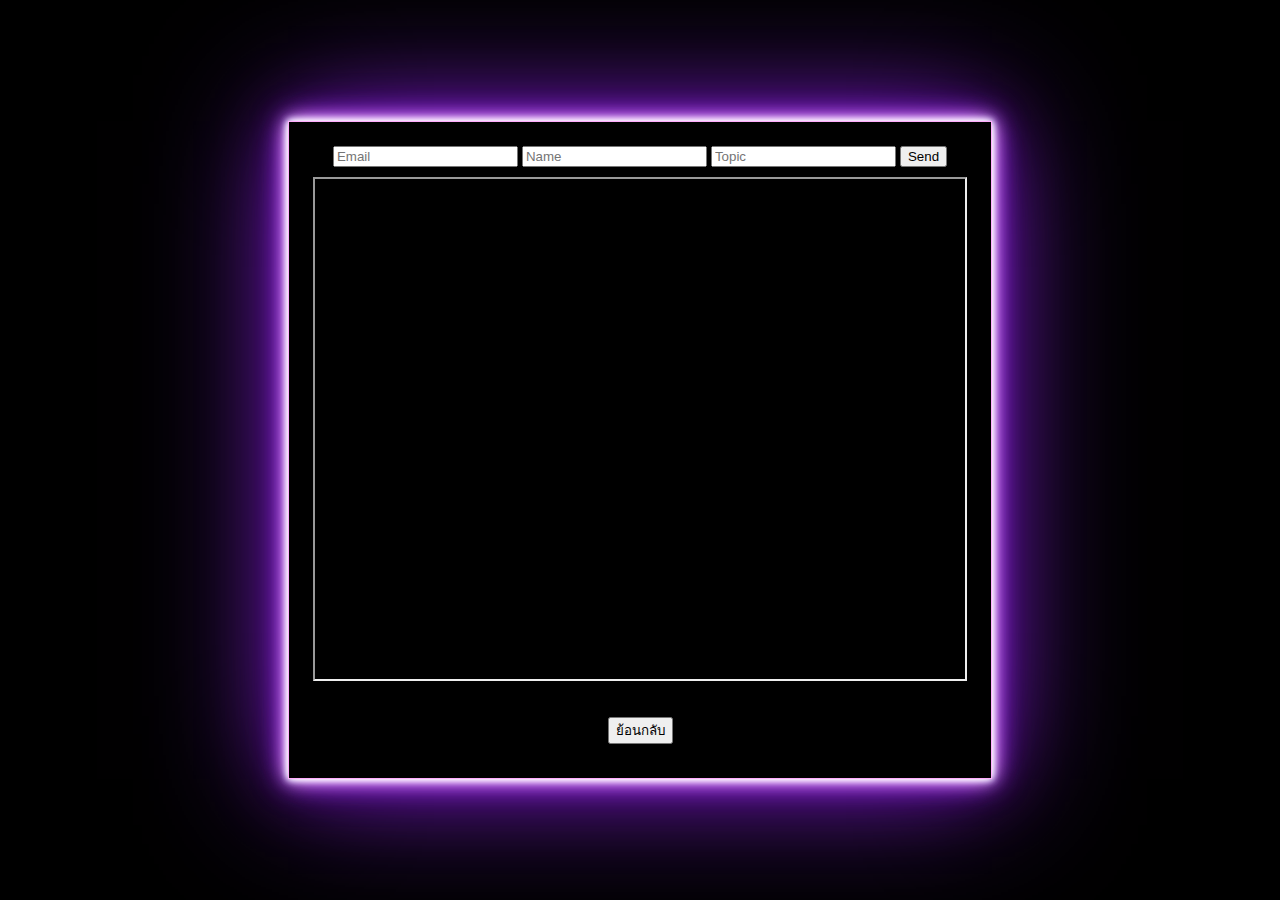
<file: API/sheet/sheet.html>
<!DOCTYPE html>
<html lang="en">

<head>
    <meta charset="UTF-8">
    <meta name="viewport" content="width=device-width, initial-scale=1.0">
    <link rel="stylesheet" href="../../labFactorial/styles.css">
    <title>Sheet</title>
</head>

<body>
    <div class="solid-blue">
        <form method="POST"
            action="https://script.google.com/macros/s/AKfycbziW0cC2_tTU3uULhwqj3OQ9UL1bOz5tceMr-khshPFz9qj3A8VleiHVBTI56HlLkCxOQ/exec">
            <input name="Email" type="email" placeholder="Email" required>
            <input name="Name" type="text" placeholder="Name" required>
            <input name="Topic" type="text" placeholder="Topic" required>
            <button type="submit">Send</button>
        </form>
        <iframe
            src="https://docs.google.com/spreadsheets/d/e/2PACX-1vS5LxC34YWDbXNh2Vx9bngg3sa4Jlc-OpXW384pgtEMlqjVmkDTY5n_OGhpXkWcNhtdK7CJZv9ij6ES/pubhtml?gid=0&amp;single=true&amp;widget=true&amp;headers=false"
            width="650px" height="500px">
        </iframe>
        <br><br>
        <a href="../../finalProject.html"><button class="btn" id="btn">ย้อนกลับ</button></a>
    </div>
</body>

</html>
</file>
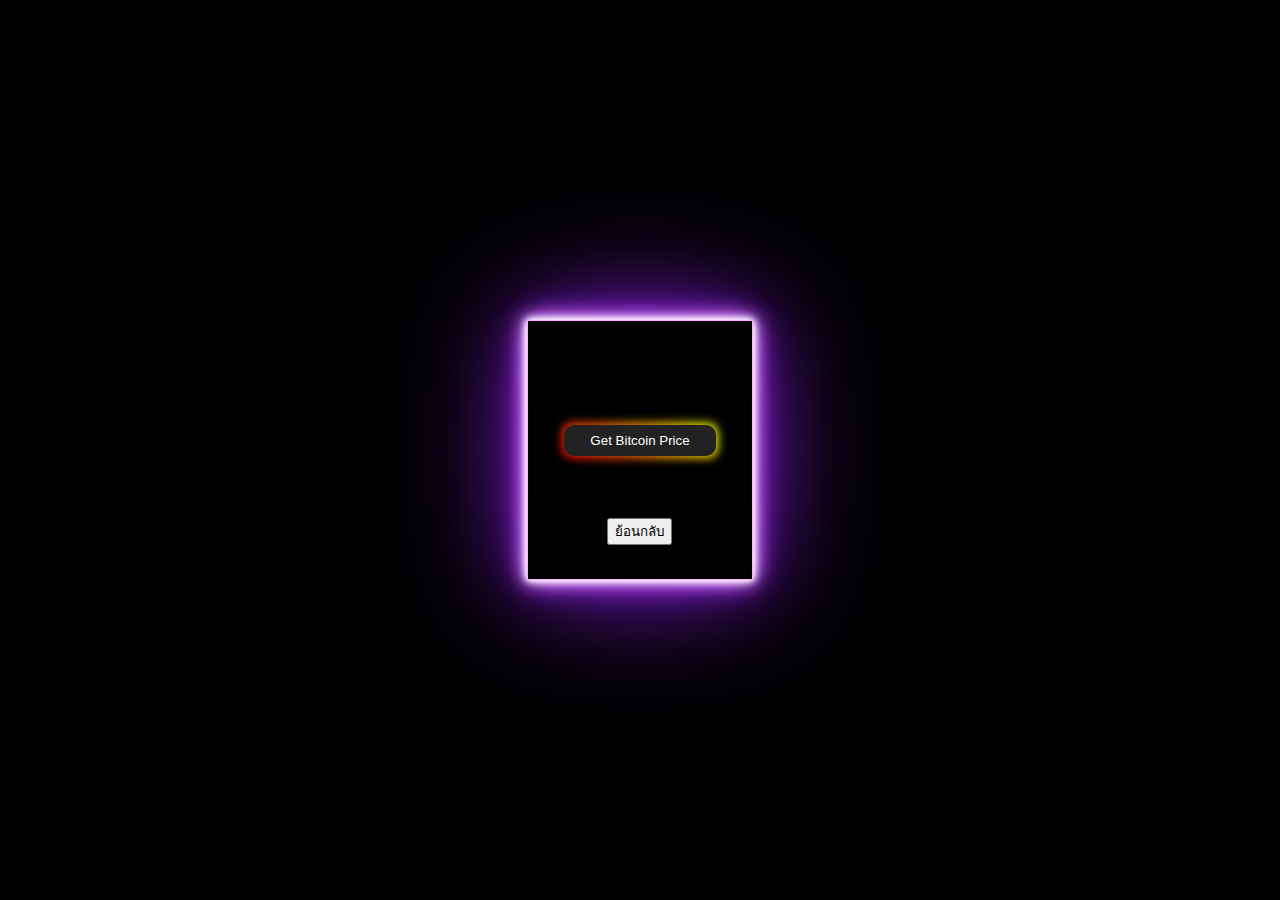
<file: API/ฺBTC/btc.html>
<!DOCTYPE html>
<html lang="en">

<head>
    <meta charset="UTF-8">
    <meta name="viewport" content="width=device-width, initial-scale=1.0">
    <link rel="stylesheet" href="../../labFactorial/styles.css">
    <title>Bitcoin Price</title>
</head>

<body>
    <div class = "solid-blue">
        <h1>Bitcoin Price</h1>
        <button class="button-85" onclick="getBitcoinPrice()">Get Bitcoin Price</button>
        <div id="bitcoinPriceContainer">
            <p class = "text-white" id="bitcoinPrice"></p>
        </div>
        <br><br>
        <a href="../../finalProject.html"><button class="btn" id="btn">ย้อนกลับ</button></a>
    </div>

    <script src="app.js"></script>
</body>

</html>
</file>
<file: API/currencyConverter/style.css>
@import url('https://fonts.googleapis.com/css2?family=Kanit&display=swap');
*{
    box-sizing: border-box;
    font-family: 'Kanit', sans-serif;
}
body{
    background-color: #f4f4f4f4;
    display: flex;
    flex-direction: column;
    align-items: center;
    justify-content: center;
    height: 100vh;
    margin:0;
    padding: 20px;
}
.btn{
    background-color: orange;
    cursor: pointer;
    border-radius: 5px;
    font-size: 12px;
    padding: 5px 12px;
}
.money-img{
    width: 215px;
}
.currency{
    padding: 40px 0;
    display: flex;
    align-items: center;
    justify-content: space-between;
}
.currency select{
    padding:10px 20px 10px 10px;
    border:1px solid #dedede;
    font-size:16px;
    background:transparent;
    appearance: none;
}
.currency input{
    border:0;
    background: transparent;
    font-size:30px;
    text-align: right;
}
.swap-container{
    display: flex;
    align-items: center;
    justify-content: space-between;
}
.rate{
    font-size:20px;
    padding:0 10px;
}
select:focus,input:focus,button:focus{
    outline: 0;
}
</file>
<file: css/page.css>
*{
    font-family: "Montserrat", sans-serif
    
}
body{
    background-color: black;
    box-sizing: border-box;
}

.center {
    display: flex;
    justify-content: center;
    align-items: center;
    height: 100%;
    margin: 50vh 0vh;
}

button {
    padding: 10px 20px;
    font-size: 16px;
}

p{
    color: white;
}

div{
    display: flex;
    flex-direction: column;
    justify-content: center;
    margin: 8px;
}
.wrapper {
    display: flex;
    flex-direction: row; /* จัดเรียงแนวนอน */
    justify-content: space-evenly; /* จัดการระยะห่างระหว่าง div */
    margin-top: 64px;
}


.d-left{
    margin: 0px 0px 0px 32px;
    display: flex;
    border: 1px solid #ff1d00;
    box-shadow:0 0 7px #fff,
        0 0 8px #fff,
        0 0 16px #fff,
        0 0 24px #FC42E3,
        0 0 32px #ff1d00,
        0 0 64px #FC42E3,
        0 0 128px #ff1d00,
        0 0 8px #FC42E3;
    padding: 24px;
}

.d-center{
    margin: 0px 0px 0px 32px;
    display: flex;
    border: 1px solid #7fff00;
    box-shadow:0 0 7px #fff,
        0 0 8px #fff,
        0 0 16px #fff,
        0 0 24px #FCF340,
        0 0 32px #7fff00,
        0 0 64px #FCF340,
        0 0 128px #7fff00,
        0 0 8px #FCF340;
    padding: 24px;
}

.d-right{
    margin: 0px 0px 0px 32px;
    display: flex;
    border: 1px solid #FFACFC;
    box-shadow:0 0 7px #fff,
        0 0 8px #fff,
        0 0 16px #fff,
        0 0 24px #F148FB,
        0 0 32px #7122FA,
        0 0 64px #560a86,
        0 0 128px blueviolet,
        0 0 8px blue;
    padding: 24px;
}
</file>
<file: labFactorial/styles.css>
body {
    background-color: black;
    display: flex;
    flex-direction: column;
    align-items: center;
    justify-content: center;
    height: 100vh;
    margin: 0;
}

input[type="number"],
button {
    margin-bottom: 10px;
}

#result {
    text-align: center;
    color: white;
}

.solid{
    display: flex;
    flex-direction: column;
    align-items: center;
    justify-content: center;
    padding: 128px;
    border: 1px solid #ff1d00;
    box-shadow:0 0 7px #fff,
        0 0 8px #fff,
        0 0 16px #fff,
        0 0 24px #FC42E3,
        0 0 32px #ff1d00,
        0 0 64px #FC42E3,
        0 0 128px #ff1d00,
        0 0 8px #FC42E3;
    padding: 24px;
}
.solid-green{
  display: flex;
  flex-direction: column;
  align-items: center;
  justify-content: center;
  padding: 128px;
  border: 1px solid #7fff00;
  box-shadow:0 0 7px #fff,
      0 0 8px #fff,
      0 0 16px #fff,
      0 0 24px #FCF340,
      0 0 32px #7fff00,
      0 0 64px #FCF340,
      0 0 128px #7fff00,
      0 0 8px #FCF340;
  padding: 24px;
}

.solid-blue{
  display: flex;
  flex-direction: column;
  align-items: center;
  justify-content: center;
  padding: 128px;
  border: 1px solid #FFACFC;
  box-shadow:0 0 7px #fff,
      0 0 8px #fff,
      0 0 16px #fff,
      0 0 24px #F148FB,
      0 0 32px #7122FA,
      0 0 64px #560a86,
      0 0 128px blueviolet,
      0 0 8px blue;
  padding: 24px;
}

label{
    color: white;
}

.text-white{
  color: white;
}

.button-85 {
  padding: 0.6em 2em;
  border: none;
  outline: none;
  color: rgb(255, 255, 255);
  background: #111;
  cursor: pointer;
  position: relative;
  z-index: 0;
  border-radius: 10px;
  user-select: none;
  -webkit-user-select: none;
  touch-action: manipulation;
}

.button-85:before {
  content: "";
  background: linear-gradient(
    45deg,
    #ff0000,
    #ff7300,
    #fffb00,
    #48ff00,
    #00ffd5,
    #002bff,
    #7a00ff,
    #ff00c8,
    #ff0000
  );
  position: absolute;
  top: -2px;
  left: -2px;
  background-size: 400%;
  z-index: -1;
  filter: blur(5px);
  -webkit-filter: blur(5px);
  width: calc(100% + 4px);
  height: calc(100% + 4px);
  animation: glowing-button-85 20s linear infinite;
  transition: opacity 0.3s ease-in-out;
  border-radius: 10px;
}

@keyframes glowing-button-85 {
  0% {
    background-position: 0 0;
  }
  50% {
    background-position: 400% 0;
  }
  100% {
    background-position: 0 0;
  }
}

.button-85:after {
  z-index: -1;
  content: "";
  position: absolute;
  width: 100%;
  height: 100%;
  background: #222;
  left: 0;
  top: 0;
  border-radius: 10px;
}
</file>
